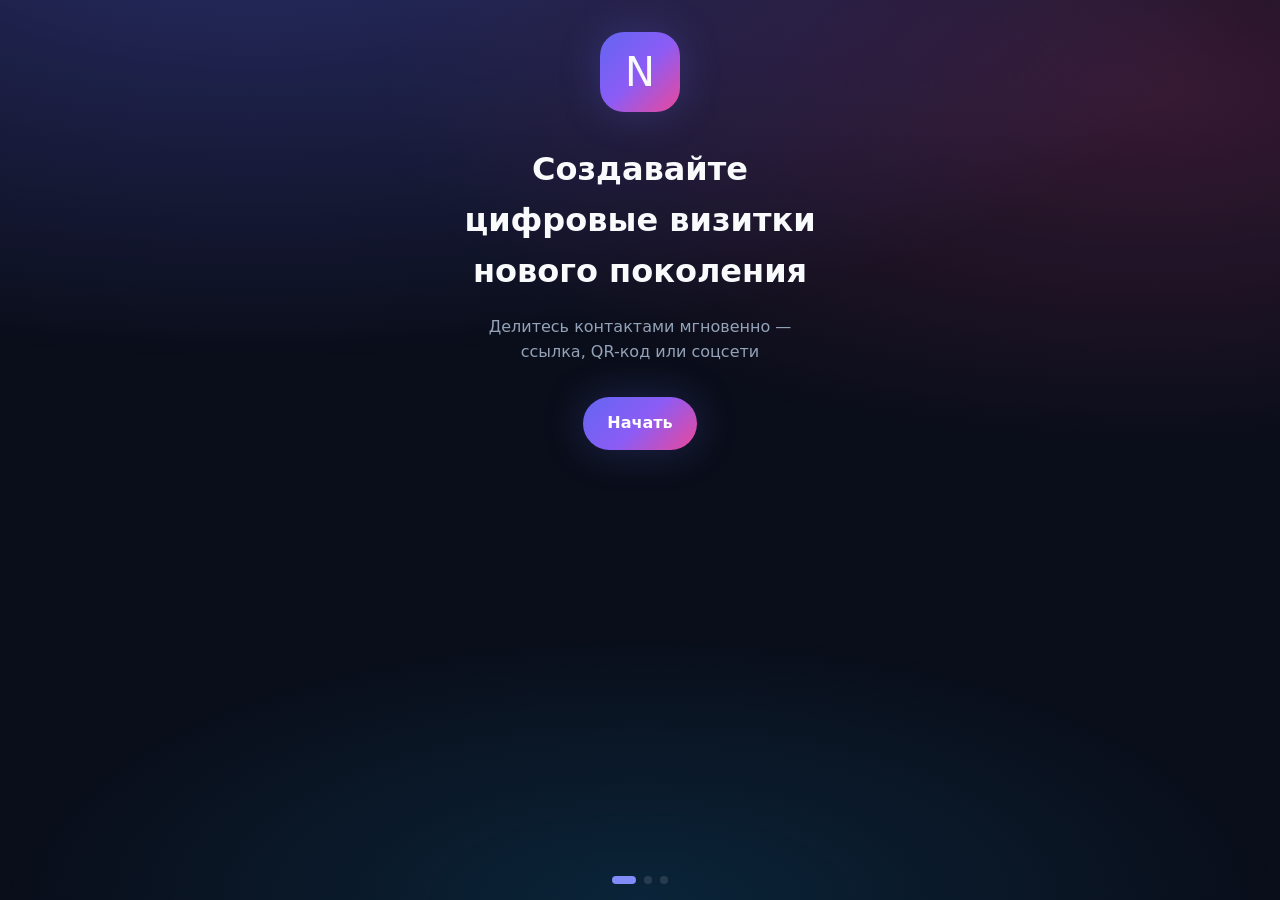
<file: index.html>
<!DOCTYPE html>
<html lang="ru">
<head>
  <meta charset="UTF-8">
  <meta name="viewport" content="width=device-width, initial-scale=1.0, viewport-fit=cover">
  <meta name="theme-color" content="#0a0e1a">
  <meta name="description" content="NeoCard — цифровые визитки нового поколения с AI">
  <title>NeoCard — Цифровые визитки</title>
  <link rel="manifest" href="/manifest.json">
  <link rel="icon" href="/assets/icons/icon-192.png" type="image/png">
  <link rel="stylesheet" href="/css/variables.css">
  <link rel="stylesheet" href="/css/base.css">
  <link rel="stylesheet" href="/css/components.css">
  <link rel="stylesheet" href="/css/onboarding.css">
</head>
<body>
  <div class="onboarding" id="onboarding">
    <div class="onboarding-slides">
      <section class="onboarding-slide active" data-slide="0">
        <div class="onboarding-logo">N</div>
        <h1>Создавайте цифровые визитки нового поколения</h1>
        <p>Делитесь контактами мгновенно — ссылка, QR-код или соцсети</p>
        <button type="button" class="btn btn-primary" id="btn-start">Начать</button>
      </section>
      <section class="onboarding-slide" data-slide="1">
        <h1>Всё для вашего нетворкинга</h1>
        <ul class="feature-list">
          <li><span class="icon">📇</span><span>Неограниченное число визиток с уникальными ссылками</span></li>
          <li><span class="icon">📊</span><span>Статистика просмотров, сохранений и QR-сканов</span></li>
          <li><span class="icon">🤖</span><span>AI: биография, анализ профиля, карьерный помощник</span></li>
          <li><span class="icon">🎨</span><span>4 премиум-шаблона оформления</span></li>
        </ul>
        <button type="button" class="btn btn-secondary" id="btn-next">Далее</button>
      </section>
      <section class="onboarding-slide" data-slide="2">
        <h1>Готовы начать?</h1>
        <p>Войдите через Google — профиль создастся автоматически</p>
        <button type="button" class="google-btn" id="btn-google">
          <svg viewBox="0 0 24 24"><path fill="#4285F4" d="M22.56 12.25c0-.78-.07-1.53-.2-2.25H12v4.26h5.92c-.26 1.37-1.04 2.53-2.21 3.31v2.77h3.57c2.08-1.92 3.28-4.74 3.28-8.09z"/><path fill="#34A853" d="M12 23c2.97 0 5.46-.98 7.28-2.66l-3.57-2.77c-.98.66-2.23 1.06-3.71 1.06-2.86 0-5.29-1.93-6.16-4.53H2.18v2.84C3.99 20.53 7.7 23 12 23z"/><path fill="#FBBC05" d="M5.84 14.09c-.22-.66-.35-1.36-.35-2.09s.13-1.43.35-2.09V7.07H2.18C1.43 8.55 1 10.22 1 12s.43 3.45 1.18 4.93l2.85-2.22.81-.62z"/><path fill="#EA4335" d="M12 5.38c1.62 0 3.06.56 4.21 1.64l3.15-3.15C17.45 2.09 14.97 1 12 1 7.7 1 3.99 3.47 2.18 7.07l3.66 2.84c.87-2.6 3.3-4.53 6.16-4.53z"/></svg>
          Войти через Google
        </button>
      </section>
    </div>
    <div class="onboarding-dots" id="dots">
      <button type="button" class="active" aria-label="Слайд 1"></button>
      <button type="button" aria-label="Слайд 2"></button>
      <button type="button" aria-label="Слайд 3"></button>
    </div>
  </div>
  <script src="/js/config.js"></script>
  <script src="/js/api.js"></script>
  <script src="/js/auth.js"></script>
  <script src="/js/ui.js"></script>
  <script>
    (async () => {
      if (NeoAuth.isLoggedIn()) {
        try {
          const user = await api.get("/api/auth/me");
          window.location.href = user.onboarding_completed ? "/pages/dashboard.html" : "/pages/dashboard.html";
          return;
        } catch { /* continue onboarding */ }
      }
      let slide = 0;
      const slides = document.querySelectorAll(".onboarding-slide");
      const dots = document.querySelectorAll(".onboarding-dots button");
      function goTo(n) {
        slide = n;
        slides.forEach((s, i) => s.classList.toggle("active", i === n));
        dots.forEach((d, i) => d.classList.toggle("active", i === n));
      }
      document.getElementById("btn-start").onclick = () => goTo(1);
      document.getElementById("btn-next").onclick = () => goTo(2);
      dots.forEach((d, i) => d.onclick = () => goTo(i));
      document.getElementById("btn-google").onclick = async () => {
        try {
          await NeoAuth.loginWithGoogle();
        } catch (e) {
          NeoUI.toast(e.message || "OAuth не настроен. Проверьте .env", "error");
        }
      };
    })();
    if ("serviceWorker" in navigator) navigator.serviceWorker.register("/sw.js");
  </script>
</body>
</html>
</file>
<file: css/variables.css>
:root {
  --font-sans: "Segoe UI", system-ui, -apple-system, BlinkMacSystemFont, sans-serif;
  --radius-sm: 12px;
  --radius-md: 20px;
  --radius-lg: 28px;
  --radius-full: 9999px;

  --bg-primary: #0a0e1a;
  --bg-secondary: #111827;
  --bg-glass: rgba(255, 255, 255, 0.06);
  --bg-glass-strong: rgba(255, 255, 255, 0.1);
  --border-glass: rgba(255, 255, 255, 0.12);

  --gradient-primary: linear-gradient(135deg, #6366f1 0%, #8b5cf6 50%, #ec4899 100%);
  --gradient-blue: linear-gradient(135deg, #0ea5e9, #6366f1);
  --gradient-purple: linear-gradient(135deg, #7c3aed, #db2777);
  --gradient-dark: linear-gradient(180deg, #1e293b 0%, #0f172a 100%);

  --text-primary: #f8fafc;
  --text-secondary: #94a3b8;
  --text-muted: #64748b;

  --accent: #818cf8;
  --accent-hover: #a5b4fc;
  --success: #34d399;
  --warning: #fbbf24;
  --danger: #f87171;

  --shadow-glow: 0 0 40px rgba(99, 102, 241, 0.25);
  --shadow-card: 0 20px 50px rgba(0, 0, 0, 0.35);

  --nav-height: 72px;
  --safe-bottom: env(safe-area-inset-bottom, 0px);
  --transition: 0.3s cubic-bezier(0.4, 0, 0.2, 1);
}

[data-theme="light"] {
  --bg-primary: #f1f5f9;
  --bg-secondary: #ffffff;
  --bg-glass: rgba(255, 255, 255, 0.75);
  --bg-glass-strong: rgba(255, 255, 255, 0.9);
  --border-glass: rgba(15, 23, 42, 0.08);
  --text-primary: #0f172a;
  --text-secondary: #475569;
  --text-muted: #94a3b8;
  --shadow-card: 0 20px 50px rgba(15, 23, 42, 0.08);
}
</file>
<file: css/base.css>
@import url("variables.css");

*, *::before, *::after {
  box-sizing: border-box;
  margin: 0;
  padding: 0;
}

html {
  scroll-behavior: smooth;
  -webkit-tap-highlight-color: transparent;
}

body {
  font-family: var(--font-sans);
  background: var(--bg-primary);
  color: var(--text-primary);
  line-height: 1.6;
  min-height: 100dvh;
  overflow-x: hidden;
}

body::before {
  content: "";
  position: fixed;
  inset: 0;
  background:
    radial-gradient(ellipse 80% 50% at 20% -10%, rgba(99, 102, 241, 0.35), transparent),
    radial-gradient(ellipse 60% 40% at 90% 10%, rgba(236, 72, 153, 0.2), transparent),
    radial-gradient(ellipse 50% 30% at 50% 100%, rgba(14, 165, 233, 0.15), transparent);
  pointer-events: none;
  z-index: -1;
}

a {
  color: var(--accent);
  text-decoration: none;
}

img {
  max-width: 100%;
  display: block;
}

button, input, textarea, select {
  font: inherit;
  color: inherit;
}

.sr-only {
  position: absolute;
  width: 1px;
  height: 1px;
  padding: 0;
  margin: -1px;
  overflow: hidden;
  clip: rect(0, 0, 0, 0);
  border: 0;
}

.container {
  width: min(1200px, 100% - 2rem);
  margin-inline: auto;
}

.page {
  padding: 1.25rem 0 calc(var(--nav-height) + 2rem + var(--safe-bottom));
  animation: fadeIn 0.4s ease;
}

@keyframes fadeIn {
  from { opacity: 0; transform: translateY(8px); }
  to { opacity: 1; transform: translateY(0); }
}

@keyframes pulse {
  0%, 100% { opacity: 1; }
  50% { opacity: 0.6; }
}

@keyframes float {
  0%, 100% { transform: translateY(0); }
  50% { transform: translateY(-6px); }
}

.loading-screen {
  position: fixed;
  inset: 0;
  display: grid;
  place-items: center;
  background: var(--bg-primary);
  z-index: 9999;
  transition: opacity 0.3s;
}

.loading-screen.hidden {
  opacity: 0;
  pointer-events: none;
}

.spinner {
  width: 48px;
  height: 48px;
  border: 3px solid var(--border-glass);
  border-top-color: var(--accent);
  border-radius: 50%;
  animation: spin 0.8s linear infinite;
}

@keyframes spin {
  to { transform: rotate(360deg); }
}
</file>
<file: css/components.css>
.glass-card {
  background: var(--bg-glass);
  backdrop-filter: blur(20px);
  -webkit-backdrop-filter: blur(20px);
  border: 1px solid var(--border-glass);
  border-radius: var(--radius-md);
  box-shadow: var(--shadow-card);
}

.btn {
  display: inline-flex;
  align-items: center;
  justify-content: center;
  gap: 0.5rem;
  padding: 0.85rem 1.5rem;
  border: none;
  border-radius: var(--radius-full);
  font-weight: 600;
  cursor: pointer;
  transition: var(--transition);
  white-space: nowrap;
}

.btn:disabled {
  opacity: 0.5;
  cursor: not-allowed;
}

.btn-primary {
  background: var(--gradient-primary);
  color: #fff;
  box-shadow: var(--shadow-glow);
}

.btn-primary:hover:not(:disabled) {
  transform: translateY(-2px);
  filter: brightness(1.08);
}

.btn-secondary {
  background: var(--bg-glass-strong);
  border: 1px solid var(--border-glass);
  color: var(--text-primary);
}

.btn-secondary:hover:not(:disabled) {
  background: var(--bg-glass);
  border-color: var(--accent);
}

.btn-ghost {
  background: transparent;
  color: var(--text-secondary);
}

.btn-ghost:hover {
  color: var(--accent);
}

.btn-danger {
  background: rgba(248, 113, 113, 0.15);
  color: var(--danger);
  border: 1px solid rgba(248, 113, 113, 0.3);
}

.btn-sm {
  padding: 0.5rem 1rem;
  font-size: 0.875rem;
}

.btn-icon {
  width: 44px;
  height: 44px;
  padding: 0;
  border-radius: var(--radius-sm);
}

.input-group {
  display: flex;
  flex-direction: column;
  gap: 0.4rem;
  margin-bottom: 1rem;
}

.input-group label {
  font-size: 0.875rem;
  font-weight: 500;
  color: var(--text-secondary);
}

.input, .textarea, .select {
  width: 100%;
  padding: 0.85rem 1rem;
  background: var(--bg-glass);
  border: 1px solid var(--border-glass);
  border-radius: var(--radius-sm);
  outline: none;
  transition: var(--transition);
}

.input:focus, .textarea:focus, .select:focus {
  border-color: var(--accent);
  box-shadow: 0 0 0 3px rgba(129, 140, 248, 0.2);
}

.textarea {
  min-height: 120px;
  resize: vertical;
}

.badge {
  display: inline-flex;
  padding: 0.25rem 0.75rem;
  font-size: 0.75rem;
  font-weight: 600;
  border-radius: var(--radius-full);
  background: var(--bg-glass-strong);
  border: 1px solid var(--border-glass);
}

.badge-published {
  background: rgba(52, 211, 153, 0.15);
  color: var(--success);
  border-color: rgba(52, 211, 153, 0.3);
}

.badge-draft {
  color: var(--warning);
}

.chip {
  display: inline-flex;
  padding: 0.35rem 0.85rem;
  background: var(--bg-glass);
  border: 1px solid var(--border-glass);
  border-radius: var(--radius-full);
  font-size: 0.8rem;
  margin: 0.2rem;
}

.chip-remove {
  margin-left: 0.4rem;
  cursor: pointer;
  opacity: 0.7;
}

.stats-grid {
  display: grid;
  grid-template-columns: repeat(2, 1fr);
  gap: 1rem;
}

@media (min-width: 640px) {
  .stats-grid {
    grid-template-columns: repeat(4, 1fr);
  }
}

.stat-card {
  padding: 1.25rem;
  text-align: center;
}

.stat-card .value {
  font-size: 1.75rem;
  font-weight: 700;
  background: var(--gradient-primary);
  -webkit-background-clip: text;
  -webkit-text-fill-color: transparent;
  background-clip: text;
}

.stat-card .label {
  font-size: 0.8rem;
  color: var(--text-muted);
  margin-top: 0.25rem;
}

.cards-grid {
  display: grid;
  gap: 1rem;
  grid-template-columns: 1fr;
}

@media (min-width: 640px) {
  .cards-grid {
    grid-template-columns: repeat(2, 1fr);
  }
}

@media (min-width: 1024px) {
  .cards-grid {
    grid-template-columns: repeat(3, 1fr);
  }
}

.card-preview {
  padding: 1.25rem;
  cursor: pointer;
  transition: var(--transition);
}

.card-preview:hover {
  transform: translateY(-4px);
  border-color: rgba(129, 140, 248, 0.4);
}

.card-preview-header {
  display: flex;
  align-items: center;
  gap: 1rem;
  margin-bottom: 0.75rem;
}

.avatar {
  width: 56px;
  height: 56px;
  border-radius: var(--radius-sm);
  object-fit: cover;
  background: var(--gradient-blue);
  display: grid;
  place-items: center;
  font-weight: 700;
  font-size: 1.25rem;
  color: #fff;
  flex-shrink: 0;
}

.avatar-lg {
  width: 96px;
  height: 96px;
  border-radius: var(--radius-md);
  font-size: 2rem;
}

.section-title {
  font-size: 1.25rem;
  font-weight: 700;
  margin: 2rem 0 1rem;
  display: flex;
  align-items: center;
  justify-content: space-between;
}

.empty-state {
  text-align: center;
  padding: 3rem 1.5rem;
  color: var(--text-muted);
}

.toast-container {
  position: fixed;
  top: 1rem;
  right: 1rem;
  z-index: 10000;
  display: flex;
  flex-direction: column;
  gap: 0.5rem;
  max-width: min(360px, calc(100% - 2rem));
}

.toast {
  padding: 1rem 1.25rem;
  border-radius: var(--radius-sm);
  background: var(--bg-glass-strong);
  backdrop-filter: blur(16px);
  border: 1px solid var(--border-glass);
  animation: slideIn 0.3s ease;
  box-shadow: var(--shadow-card);
}

.toast.success { border-left: 4px solid var(--success); }
.toast.error { border-left: 4px solid var(--danger); }

@keyframes slideIn {
  from { transform: translateX(100%); opacity: 0; }
  to { transform: translateX(0); opacity: 1; }
}

.modal-overlay {
  position: fixed;
  inset: 0;
  background: rgba(0, 0, 0, 0.6);
  backdrop-filter: blur(4px);
  display: grid;
  place-items: center;
  z-index: 9000;
  padding: 1rem;
  animation: fadeIn 0.2s ease;
}

.modal {
  width: min(480px, 100%);
  max-height: 90vh;
  overflow-y: auto;
  padding: 1.5rem;
}

.modal-header {
  display: flex;
  justify-content: space-between;
  align-items: center;
  margin-bottom: 1rem;
}

.tabs {
  display: flex;
  gap: 0.5rem;
  overflow-x: auto;
  padding-bottom: 0.5rem;
  margin-bottom: 1rem;
}

.tab {
  padding: 0.6rem 1.2rem;
  border-radius: var(--radius-full);
  background: transparent;
  border: 1px solid transparent;
  cursor: pointer;
  color: var(--text-secondary);
  white-space: nowrap;
  transition: var(--transition);
}

.tab.active {
  background: var(--bg-glass-strong);
  border-color: var(--border-glass);
  color: var(--text-primary);
}

.search-bar {
  position: relative;
  margin-bottom: 1.5rem;
}

.search-bar .input {
  padding-left: 2.75rem;
}

.search-bar::before {
  content: "🔍";
  position: absolute;
  left: 1rem;
  top: 50%;
  transform: translateY(-50%);
  opacity: 0.5;
  pointer-events: none;
}

.chart-bars {
  display: flex;
  align-items: flex-end;
  gap: 4px;
  height: 120px;
  padding-top: 1rem;
}

.chart-bar {
  flex: 1;
  background: var(--gradient-primary);
  border-radius: 4px 4px 0 0;
  min-height: 4px;
  transition: height 0.5s ease;
}
</file>
<file: css/onboarding.css>
.onboarding {
  min-height: 100dvh;
  display: flex;
  flex-direction: column;
}

.onboarding-slides {
  flex: 1;
  position: relative;
  overflow: hidden;
}

.onboarding-slide {
  position: absolute;
  inset: 0;
  display: flex;
  flex-direction: column;
  align-items: center;
  justify-content: center;
  padding: 2rem 1.5rem;
  text-align: center;
  opacity: 0;
  transform: translateX(40px);
  pointer-events: none;
  transition: opacity 0.5s ease, transform 0.5s ease;
}

.onboarding-slide.active {
  opacity: 1;
  transform: translateX(0);
  pointer-events: auto;
  position: relative;
}

.onboarding-logo {
  width: 80px;
  height: 80px;
  border-radius: 24px;
  background: var(--gradient-primary);
  display: grid;
  place-items: center;
  font-size: 2.5rem;
  margin-bottom: 2rem;
  animation: float 3s ease-in-out infinite;
  box-shadow: var(--shadow-glow);
}

.onboarding-slide h1 {
  font-size: clamp(1.5rem, 5vw, 2rem);
  font-weight: 800;
  margin-bottom: 1rem;
  max-width: 400px;
}

.onboarding-slide p {
  color: var(--text-secondary);
  max-width: 360px;
  margin-bottom: 2rem;
}

.feature-list {
  list-style: none;
  text-align: left;
  max-width: 320px;
  width: 100%;
}

.feature-list li {
  display: flex;
  align-items: flex-start;
  gap: 0.75rem;
  padding: 0.85rem 0;
  border-bottom: 1px solid var(--border-glass);
}

.feature-list .icon {
  font-size: 1.5rem;
  flex-shrink: 0;
}

.onboarding-dots {
  display: flex;
  justify-content: center;
  gap: 0.5rem;
  padding: 1rem;
}

.onboarding-dots button {
  width: 8px;
  height: 8px;
  border-radius: 50%;
  border: none;
  background: var(--border-glass);
  cursor: pointer;
  transition: var(--transition);
  padding: 0;
}

.onboarding-dots button.active {
  width: 24px;
  border-radius: 4px;
  background: var(--accent);
}

.onboarding-footer {
  padding: 1.5rem;
  padding-bottom: calc(1.5rem + var(--safe-bottom));
}

.google-btn {
  width: 100%;
  max-width: 320px;
  display: inline-flex;
  align-items: center;
  justify-content: center;
  gap: 0.75rem;
  background: #fff;
  color: #1f2937;
  font-weight: 600;
  padding: 1rem 1.5rem;
  border-radius: var(--radius-full);
  border: none;
  cursor: pointer;
  transition: var(--transition);
  box-shadow: 0 4px 20px rgba(0, 0, 0, 0.2);
}

.google-btn:hover {
  transform: translateY(-2px);
  box-shadow: 0 8px 30px rgba(0, 0, 0, 0.25);
}

.google-btn svg {
  width: 20px;
  height: 20px;
}
</file>
<file: css/layout.css>
.app-header {
  position: sticky;
  top: 0;
  z-index: 100;
  padding: 0.75rem 0;
  background: rgba(10, 14, 26, 0.8);
  backdrop-filter: blur(16px);
  border-bottom: 1px solid var(--border-glass);
}

.app-header .container {
  display: flex;
  align-items: center;
  justify-content: space-between;
  gap: 1rem;
}

.logo {
  display: flex;
  align-items: center;
  gap: 0.5rem;
  font-weight: 800;
  font-size: 1.25rem;
  color: var(--text-primary);
}

.logo-icon {
  width: 36px;
  height: 36px;
  border-radius: 10px;
  background: var(--gradient-primary);
  display: grid;
  place-items: center;
  font-size: 1rem;
}

.header-actions {
  display: flex;
  align-items: center;
  gap: 0.5rem;
}

.bottom-nav {
  position: fixed;
  bottom: 0;
  left: 0;
  right: 0;
  height: calc(var(--nav-height) + var(--safe-bottom));
  padding-bottom: var(--safe-bottom);
  background: rgba(10, 14, 26, 0.92);
  backdrop-filter: blur(20px);
  border-top: 1px solid var(--border-glass);
  z-index: 100;
  display: none;
}

.bottom-nav.visible {
  display: block;
}

.bottom-nav ul {
  list-style: none;
  display: flex;
  justify-content: space-around;
  align-items: center;
  height: var(--nav-height);
  max-width: 600px;
  margin: 0 auto;
}

.bottom-nav a {
  display: flex;
  flex-direction: column;
  align-items: center;
  gap: 0.2rem;
  color: var(--text-muted);
  font-size: 0.65rem;
  padding: 0.5rem;
  transition: var(--transition);
}

.bottom-nav a.active,
.bottom-nav a:hover {
  color: var(--accent);
}

.bottom-nav .nav-icon {
  font-size: 1.35rem;
}

.hero {
  text-align: center;
  padding: 2rem 0;
}

.hero h1 {
  font-size: clamp(1.75rem, 5vw, 2.5rem);
  font-weight: 800;
  line-height: 1.2;
  margin-bottom: 0.75rem;
  background: var(--gradient-primary);
  -webkit-background-clip: text;
  -webkit-text-fill-color: transparent;
  background-clip: text;
}

.hero p {
  color: var(--text-secondary);
  max-width: 480px;
  margin: 0 auto 1.5rem;
}

.dashboard-greeting {
  font-size: 1.5rem;
  font-weight: 700;
  margin-bottom: 0.25rem;
}

.dashboard-sub {
  color: var(--text-secondary);
  margin-bottom: 1.5rem;
}

.quick-actions {
  display: flex;
  flex-wrap: wrap;
  gap: 0.75rem;
  margin-bottom: 2rem;
}

.ai-panel {
  padding: 1.5rem;
  margin-top: 1rem;
}

.ai-panel h3 {
  margin-bottom: 1rem;
}

.ai-result {
  margin-top: 1rem;
  padding: 1rem;
  background: var(--bg-glass);
  border-radius: var(--radius-sm);
  white-space: pre-wrap;
  font-size: 0.9rem;
  line-height: 1.7;
}

.recommendations-list {
  list-style: none;
}

.recommendations-list li {
  padding: 0.75rem 0;
  border-bottom: 1px solid var(--border-glass);
  display: flex;
  gap: 0.75rem;
  align-items: flex-start;
}

.recommendations-list li::before {
  content: "✨";
}

.form-grid {
  display: grid;
  gap: 0;
}

@media (min-width: 768px) {
  .form-grid.two-col {
    grid-template-columns: 1fr 1fr;
    gap: 0 1rem;
  }
}

.form-actions {
  display: flex;
  flex-wrap: wrap;
  gap: 0.75rem;
  margin-top: 1.5rem;
  padding-top: 1.5rem;
  border-top: 1px solid var(--border-glass);
}

.template-picker {
  display: grid;
  grid-template-columns: repeat(2, 1fr);
  gap: 0.75rem;
  margin-bottom: 1.5rem;
}

@media (min-width: 640px) {
  .template-picker {
    grid-template-columns: repeat(4, 1fr);
  }
}

.template-option {
  aspect-ratio: 3/4;
  border-radius: var(--radius-sm);
  border: 2px solid transparent;
  cursor: pointer;
  transition: var(--transition);
  overflow: hidden;
  position: relative;
}

.template-option.selected {
  border-color: var(--accent);
  box-shadow: var(--shadow-glow);
}

.template-option span {
  position: absolute;
  bottom: 0;
  left: 0;
  right: 0;
  padding: 0.5rem;
  font-size: 0.7rem;
  text-align: center;
  background: rgba(0, 0, 0, 0.5);
  color: #fff;
}

.template-modern_blue { background: linear-gradient(160deg, #0ea5e9, #6366f1); }
.template-business_dark { background: linear-gradient(160deg, #1e293b, #0f172a); }
.template-minimal_white { background: linear-gradient(160deg, #f8fafc, #e2e8f0); }
.template-gradient_purple { background: linear-gradient(160deg, #7c3aed, #db2777); }

.admin-table-wrap {
  overflow-x: auto;
  margin-top: 1rem;
}

.admin-table {
  width: 100%;
  border-collapse: collapse;
  font-size: 0.875rem;
}

.admin-table th,
.admin-table td {
  padding: 0.75rem 1rem;
  text-align: left;
  border-bottom: 1px solid var(--border-glass);
}

.admin-table th {
  color: var(--text-muted);
  font-weight: 600;
}

.admin-filters {
  display: flex;
  flex-wrap: wrap;
  gap: 0.75rem;
  margin-bottom: 1rem;
}
</file>
